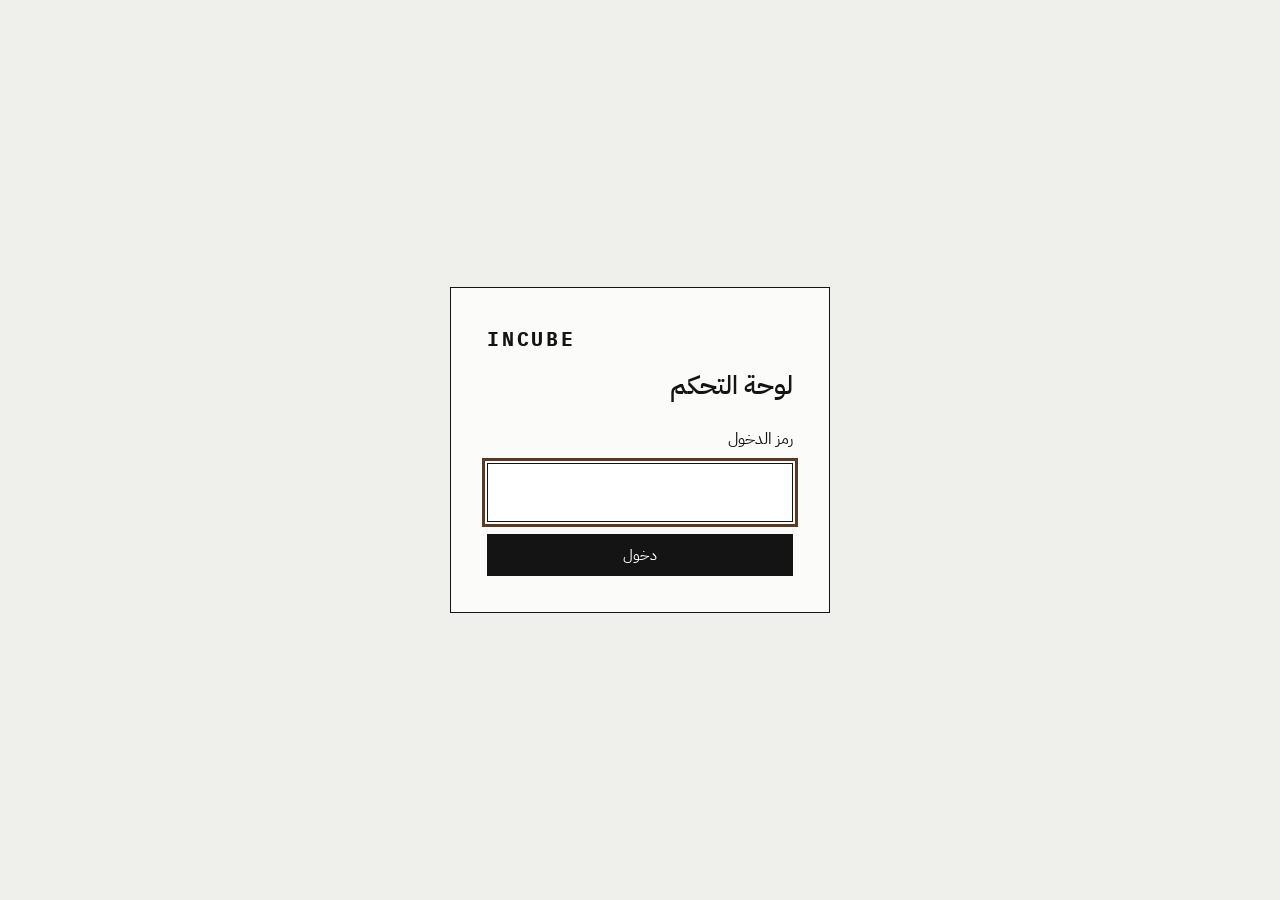
<file: admin.html>
<!doctype html>
<html lang="ar" dir="rtl">
<head>
<meta charset="utf-8">
<meta name="viewport" content="width=device-width, initial-scale=1, viewport-fit=cover">
<meta name="robots" content="noindex">
<title>INCUBE Control Panel</title>
<link rel="manifest" href="admin.webmanifest">
<meta name="theme-color" content="#141414">
<meta name="apple-mobile-web-app-capable" content="yes">
<meta name="mobile-web-app-capable" content="yes">
<meta name="apple-mobile-web-app-title" content="INCUBE Admin">
<link rel="icon" type="image/png" sizes="192x192" href="icons/icon-admin-192.png">
<link rel="apple-touch-icon" href="icons/apple-touch-icon-admin.png">
<link rel="preconnect" href="https://fonts.googleapis.com">
<link rel="preconnect" href="https://fonts.gstatic.com" crossorigin>
<link rel="stylesheet" href="https://fonts.googleapis.com/css2?family=IBM+Plex+Mono:wght@400;500;700&family=IBM+Plex+Sans+Arabic:wght@400;500;700&display=swap">
<link rel="stylesheet" href="css/admin.css">
</head>
<body>

<div class="lock" id="lock" hidden>
  <form class="lockbox" id="lockForm">
    <div class="brand">INCUBE</div>
    <h1>لوحة التحكم</h1>
    <label for="pin">رمز الدخول</label>
    <input id="pin" type="password" inputmode="numeric" autocomplete="off">
    <p class="err" id="pinErr" hidden>الرمز غير صحيح، حاول مرة أخرى.</p>
    <button class="b primary" type="submit">دخول</button>
  </form>
</div>

<div class="app" id="app" hidden>
  <header class="bar">
    <div class="brand"><span class="tapbrand" id="tapBrand" title="3 ضغطات: إعادة تحميل كاملة">INCUBE</span> <span class="sub">لوحة التحكم · <span id="ver"></span></span></div>
    <div class="bar-tools">
      <span class="saved" id="saved">كل التعديلات محفوظة على هذا الجهاز</span>
      <a class="b" href="index.html">العودة للمنيو ←</a>
    </div>
  </header>
  <div class="body">
    <nav class="nav" id="nav">
      <button type="button" data-tab="menu" class="on"><b>١</b>الأصناف والأسعار</button>
      <button type="button" data-tab="panel"><b>٢</b>اللوحة الإعلانية</button>
      <button type="button" data-tab="ads"><b>٣</b>الإعلانات</button>
      <button type="button" data-tab="texts"><b>٤</b>النصوص والإعدادات</button>
      <button type="button" data-tab="backup"><b>٥</b>النسخ الاحتياطي</button>
    </nav>
    <main class="main" id="main"></main>
  </div>
</div>

<div class="modal" id="modal" hidden>
  <div class="mbox" role="dialog" aria-modal="true">
    <p id="mText"></p>
    <div class="mbtns"><button class="b primary" id="mOk" type="button">موافق</button><button class="b" id="mNo" type="button">إلغاء</button></div>
  </div>
</div>
<div class="toast" id="toast" hidden></div>
<input type="file" id="filePick" accept="image/*" hidden>
<input type="file" id="jsonPick" accept="application/json,.json" hidden>

<script src="js/version.js"></script>
<script src="js/pwa.js"></script>
<script src="js/defaults.js"></script>
<script src="js/store.js"></script>
<script src="js/admin.js"></script>
</body>
</html>
</file>
<file: css/admin.css>
/* INCUBE — لوحة التحكم (بنفس أسلوب المنيو: ورق، حبر، خطوط متقطعة) */
:root{
  --paper:#FBFBF9;
  --ground:#EFEFEB;
  --ink:#141414;
  --muted:#73736F;
  --rule:#C9C9C4;
  --cocoa:#5B3A24;
  --ok:#2F6B3A;
  --danger:#A3322A;
  --mono:"IBM Plex Mono","IBM Plex Sans Arabic",ui-monospace,Menlo,monospace;
  --ar:"IBM Plex Sans Arabic","Geeza Pro","Segoe UI",Tahoma,sans-serif;
  color-scheme:light;
}
*{box-sizing:border-box}
html,body{margin:0;min-height:100%}
body{background:var(--ground);color:var(--ink);font-family:var(--ar);font-size:16px;line-height:1.5}
[hidden]{display:none!important}
img{max-width:100%}
button,input,select,textarea{font:inherit;color:inherit}

.brand{font-family:var(--mono);font-weight:700;letter-spacing:.14em;font-size:20px;direction:ltr}
.tapbrand{cursor:pointer;padding:6px 0}
.brand .sub{font-family:var(--ar);font-weight:400;letter-spacing:0;font-size:16px;color:var(--muted);margin-inline-start:10px}

/* أزرار */
.b{display:inline-flex;align-items:center;gap:6px;justify-content:center;background:var(--paper);border:1.5px solid var(--ink);padding:9px 16px;cursor:pointer;text-decoration:none;color:var(--ink);font-size:15px;min-height:42px;white-space:nowrap}
.b:hover{background:#fff}
.b.primary{background:var(--ink);color:var(--paper)}
.b.danger{border-color:var(--danger);color:var(--danger)}
.b.sm{padding:4px 10px;min-height:34px;font-size:14px}
.b:focus-visible,.nav button:focus-visible,input:focus-visible,select:focus-visible,textarea:focus-visible,.sw input:focus-visible+i{outline:3px solid var(--cocoa);outline-offset:2px}
.icon{width:38px;padding:0;min-height:38px;font-family:var(--mono)}

/* الدخول */
.lock{min-height:100vh;display:grid;place-items:center;padding:24px max(16px,env(safe-area-inset-right,0px)) 24px max(16px,env(safe-area-inset-left,0px))}
.lockbox{background:var(--paper);border:1.5px solid var(--ink);padding:36px;width:min(380px,100%);display:flex;flex-direction:column;gap:12px}
.lockbox h1{margin:0 0 10px;font-size:26px;font-weight:500}
.lockbox input{border:1.5px solid var(--ink);padding:12px;font-size:22px;letter-spacing:.4em;text-align:center;background:#fff;font-family:var(--mono)}
.err{color:var(--danger);margin:0;font-size:14px}

/* الهيكل */
.bar{position:sticky;top:0;z-index:20;background:var(--paper);border-bottom:1.5px solid var(--ink);display:flex;justify-content:space-between;align-items:center;gap:16px;flex-wrap:wrap;
  padding-block:14px;padding-left:max(24px,env(safe-area-inset-left,0px));padding-right:max(24px,env(safe-area-inset-right,0px))}
.bar-tools{display:flex;gap:14px;align-items:center;flex-wrap:wrap}
.saved{font-size:14px;color:var(--muted);transition:color .3s}
.saved.flash{color:var(--ok)}
.body{display:grid;grid-template-columns:250px 1fr;min-height:calc(100vh - 72px)}
.nav{border-inline-end:1.5px solid var(--ink);background:var(--paper);padding:18px 0;display:flex;flex-direction:column;position:sticky;top:72px;align-self:start;height:calc(100vh - 72px)}
.nav button{background:none;border:0;text-align:start;padding:14px 24px;cursor:pointer;font-size:16px;display:flex;gap:12px;align-items:center;border-inline-start:4px solid transparent}
.nav button b{font-family:var(--mono);font-weight:400;color:var(--muted);font-size:14px}
.nav button.on{background:var(--ink);color:var(--paper);border-inline-start-color:var(--cocoa)}
.nav button.on b{color:#A9A9A4}
.main{padding:28px max(24px,env(safe-area-inset-left,0px)) 80px max(24px,env(safe-area-inset-right,0px));min-width:0;max-width:1180px}

.head{display:flex;justify-content:space-between;align-items:flex-end;gap:16px;flex-wrap:wrap;border-bottom:2px dashed var(--rule);padding-bottom:16px;margin-bottom:22px}
.head h2{margin:0;font-size:26px;font-weight:500}
.head p{margin:4px 0 0;color:var(--muted);font-size:15px;max-width:62ch}
.head .acts{display:flex;gap:10px;flex-wrap:wrap}

/* بطاقات */
.box{background:var(--paper);border:1.5px solid var(--ink);margin-bottom:18px}
.box.off{border-style:dashed;border-color:var(--muted)}
.box>summary,.boxhead{list-style:none;display:flex;align-items:center;gap:14px;padding:14px 18px;cursor:pointer;flex-wrap:wrap}
.box>summary::-webkit-details-marker{display:none}
.box>summary .chev{font-family:var(--mono);transition:transform .2s;color:var(--muted)}
.box[open]>summary .chev{transform:rotate(-90deg)}
.box>summary .ttl{font-size:19px;font-weight:500;flex:1;min-width:160px}
.box>summary .ttl small{font-family:var(--mono);color:var(--muted);font-size:13px;margin-inline-start:10px;font-weight:400}
.boxbody{border-top:1.5px dashed var(--rule);padding:16px 18px}
.pill{font-family:var(--mono);font-size:12px;letter-spacing:.08em;padding:3px 8px;border:1px solid currentColor}
.pill.on{color:var(--ok)} .pill.off{color:var(--muted)}

/* حقول */
.grid{display:grid;grid-template-columns:repeat(auto-fill,minmax(220px,1fr));gap:14px}
.f{display:flex;flex-direction:column;gap:5px;min-width:0}
.f>span{font-size:13px;color:var(--muted)}
.f input,.f select,.f textarea,.it input,.it select{border:1.5px solid var(--rule);background:#fff;padding:9px 10px;min-height:42px;width:100%;min-width:0;border-radius:0}
.f textarea{min-height:70px;resize:vertical}
.f input:focus,.f select:focus,.f textarea:focus,.it input:focus{border-color:var(--ink)}
.en{direction:ltr;text-align:left;font-family:var(--mono)}
.num{font-family:var(--mono);direction:ltr;text-align:center}

/* مفتاح تشغيل */
.sw{display:inline-flex;align-items:center;gap:10px;cursor:pointer;user-select:none;font-size:15px}
.sw input{position:absolute;opacity:0;width:1px;height:1px}
.sw i{width:50px;height:28px;border:1.5px solid var(--ink);background:#fff;position:relative;flex:none;transition:background .2s}
.sw i::after{content:"";position:absolute;top:3px;inset-inline-start:3px;width:19px;height:19px;background:var(--muted);transition:inset-inline-start .2s,background .2s}
.sw input:checked+i{background:var(--ink)}
.sw input:checked+i::after{inset-inline-start:25px;background:var(--paper)}

/* صفوف الأصناف */
.items{display:flex;flex-direction:column}
.itemsHead,.it{display:grid;grid-template-columns:62px 56px minmax(140px,1.3fr) minmax(140px,1.3fr) 84px 84px 44px 156px;gap:10px;align-items:center}
.itemsHead{font-size:12px;color:var(--muted);padding:0 0 8px;border-bottom:1.5px solid var(--ink)}
.it{padding:10px 0;border-bottom:1px dashed var(--rule)}
.it.off>*:not(.keep){opacity:.4}
.thumb{width:56px;height:56px;border:1.5px dashed var(--rule);background:#fff center/cover no-repeat;display:grid;place-items:center;color:var(--muted);font-size:20px;cursor:pointer;padding:0}
.thumb.has{border-style:solid;border-color:var(--ink)}
.star{width:40px;height:40px;border:1.5px solid var(--rule);background:#fff;cursor:pointer;font-size:18px;color:var(--rule);padding:0}
.star.on{border-color:var(--cocoa);color:var(--cocoa)}
.rowacts{display:flex;gap:4px;justify-content:flex-end}
.more{grid-column:1/-1;display:grid;grid-template-columns:1fr 1fr auto;gap:10px;align-items:end;padding:10px 0 4px;background:transparent}
.more .imgctl{display:flex;gap:6px;align-items:center;flex-wrap:wrap}
.addrow{margin-top:14px}

/* الإعلانات */
.ad{display:grid;grid-template-columns:150px 1fr;gap:18px;padding:16px 18px}
.adprev{width:150px;aspect-ratio:864/1200;background:#1c1714 center/cover no-repeat;border:1.5px solid var(--ink);display:flex;flex-direction:column;justify-content:center;padding:12px;font-family:var(--mono);font-size:13px;overflow:hidden;line-height:1.2;max-width:100%}
.adprev.contain{background-size:contain}
.adprev b{font-size:18px;font-weight:500;white-space:pre-line}
.adtop{display:flex;justify-content:space-between;align-items:center;gap:12px;flex-wrap:wrap;margin-bottom:12px}
.adtop .ttl{font-weight:500}
.colors{display:flex;gap:14px}
.colors input[type=color]{width:56px;height:42px;padding:2px;border:1.5px solid var(--rule);background:#fff}

/* النسخ الاحتياطي */
.cards3{display:grid;grid-template-columns:repeat(auto-fit,minmax(260px,1fr));gap:16px}
.cards3 .box{padding:20px;display:flex;flex-direction:column;gap:12px;margin:0}
.cards3 h3{margin:0;font-size:18px;font-weight:500}
.cards3 p{margin:0;color:var(--muted);font-size:14px;flex:1}
.meter{height:8px;border:1px solid var(--ink);background:#fff}
.meter i{display:block;height:100%;background:var(--ink)}
.note{background:#fff;border:1.5px dashed var(--cocoa);padding:14px 18px;font-size:14px;margin-top:20px;color:var(--ink)}

/* نافذة التأكيد والتنبيه */
.modal{position:fixed;inset:0;background:rgba(20,20,20,.45);display:grid;place-items:center;z-index:50;padding:16px}
.mbox{background:var(--paper);border:1.5px solid var(--ink);padding:26px;width:min(460px,100%)}
.mbox p{margin:0 0 20px;font-size:17px;white-space:pre-line}
.mbtns{display:flex;gap:10px}
.toast{position:fixed;bottom:calc(24px + env(safe-area-inset-bottom,0px));left:50%;transform:translateX(-50%);background:var(--ink);color:var(--paper);padding:12px 20px;z-index:60;font-size:15px;max-width:calc(100% - 32px)}

/* شاشات أصغر (آيباد عمودي / جوال) */
@media (max-width:1100px){
  .itemsHead{display:none}
  .it{grid-template-columns:62px 56px 1fr 1fr;grid-template-areas:"sw th ar en" "cal pr st act"}
  .it>.c-sw{grid-area:sw}.it>.c-th{grid-area:th}.it>.c-ar{grid-area:ar}.it>.c-en{grid-area:en}
  .it>.c-cal{grid-area:cal}.it>.c-pr{grid-area:pr}.it>.c-st{grid-area:st}.it>.c-act{grid-area:act}
  .it>.c-cal,.it>.c-pr{grid-column:auto}
  .it{grid-template-areas:"sw th ar en" "cal cal pr pr" "st act act act"}
  .more{grid-template-columns:1fr}
}
@media (max-width:760px){
  .body{grid-template-columns:1fr}
  .nav{position:static;height:auto;flex-direction:row;overflow-x:auto;border-inline-end:0;border-bottom:1.5px solid var(--ink);padding:0}
  .nav button{white-space:nowrap;padding:12px 16px;border-inline-start:0;border-bottom:4px solid transparent}
  .main{padding-inline:max(16px,env(safe-area-inset-left,0px))}
  .it{grid-template-columns:1fr 1fr;grid-template-areas:"sw th" "ar ar" "en en" "cal pr" "st act"}
  .ad{grid-template-columns:1fr}
  .adprev{width:120px}
  .saved{display:none}
}
</file>
